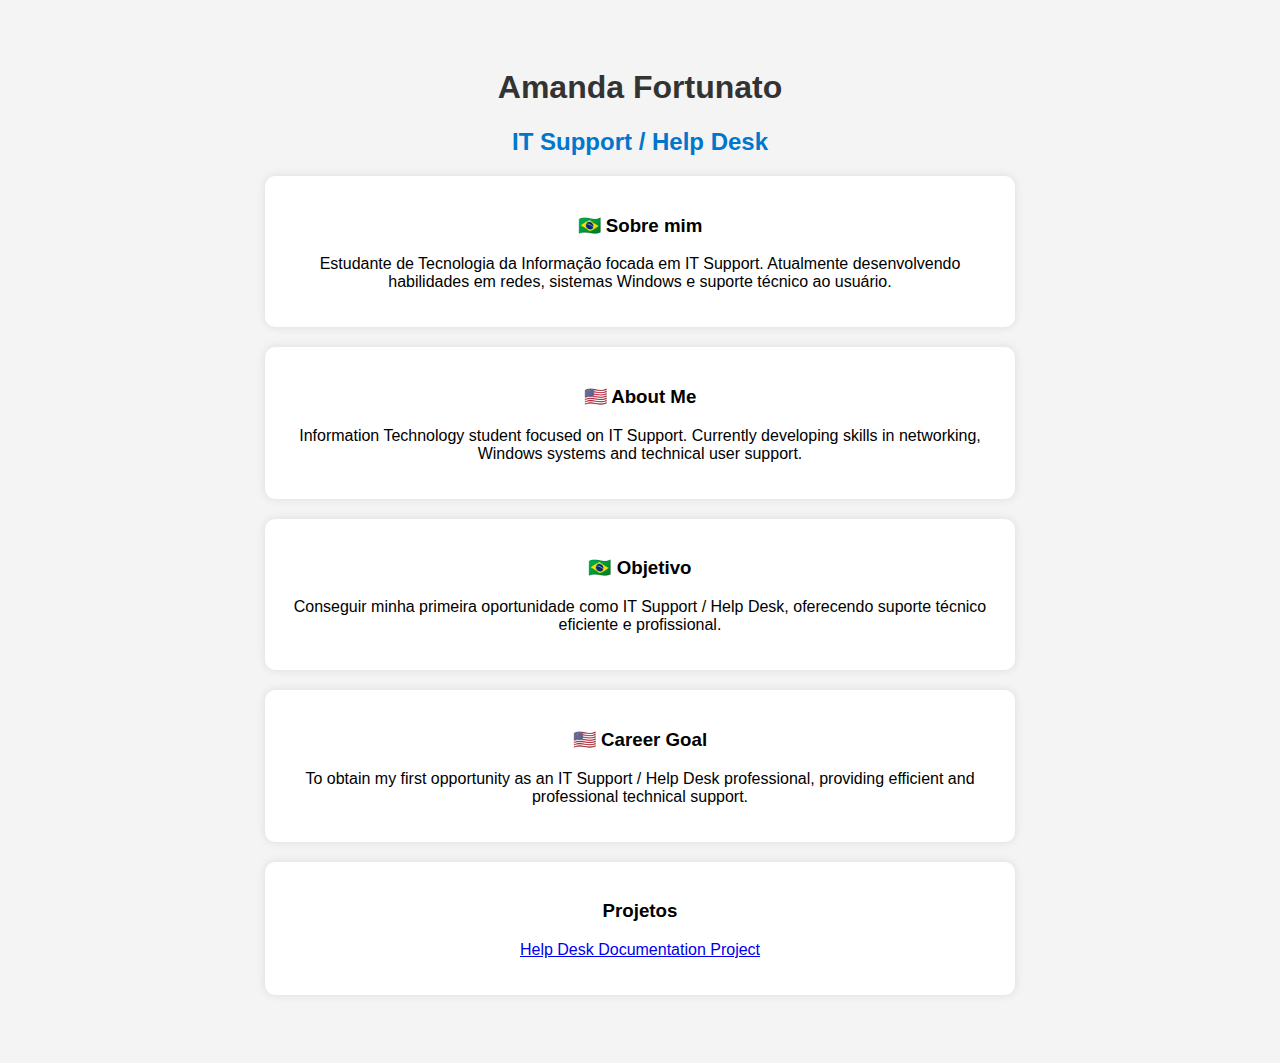
<file: index.html>
<!DOCTYPE html>
<html lang="pt-br">
<head>
  <meta charset="UTF-8">
  <title>Amanda Fortunato - IT Support</title>
  <link rel="stylesheet" href="style.css">
</head>
<body>

  <h1>Amanda Fortunato</h1>
  <h2>IT Support / Help Desk</h2>

  <section>
    <h3>🇧🇷 Sobre mim</h3>
    <p>
      Estudante de Tecnologia da Informação focada em IT Support.
      Atualmente desenvolvendo habilidades em redes, sistemas Windows
      e suporte técnico ao usuário.
    </p>
  </section>

  <section>
    <h3>🇺🇸 About Me</h3>
    <p>
      Information Technology student focused on IT Support.
      Currently developing skills in networking, Windows systems
      and technical user support.
    </p>
  </section>

  <section>
    <h3>🇧🇷 Objetivo</h3>
    <p>
      Conseguir minha primeira oportunidade como IT Support / Help Desk,
      oferecendo suporte técnico eficiente e profissional.
    </p>
  </section>

  <section>
    <h3>🇺🇸 Career Goal</h3>
    <p>
      To obtain my first opportunity as an IT Support / Help Desk professional,
      providing efficient and professional technical support.
    </p>
  </section>

</body>
</html>
<section>
    <h3>Projetos</h3>
    <p>
        <a href="helpdesk.html">Help Desk Documentation Project</a>
    </p>
</section>
</file>
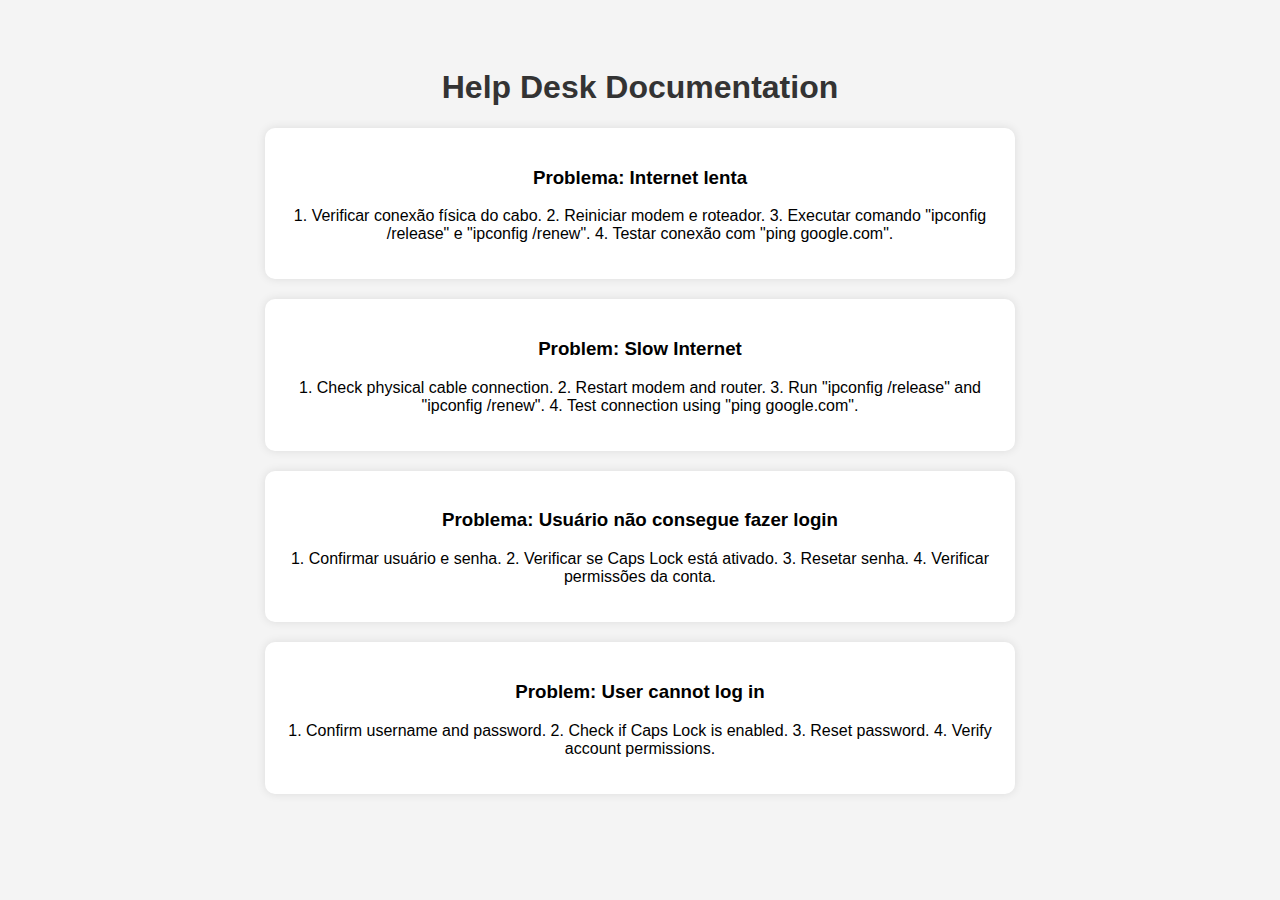
<file: helpdesk.html>
<!DOCTYPE html>
<html lang="pt-br">
<head>
  <meta charset="UTF-8">
  <title>Help Desk Documentation - Amanda Fortunato</title>
  <link rel="stylesheet" href="style.css">
</head>
<body>

  <h1>Help Desk Documentation</h1>

  <section>
    <h3>Problema: Internet lenta</h3>
    <p>
      1. Verificar conexão física do cabo.
      2. Reiniciar modem e roteador.
      3. Executar comando "ipconfig /release" e "ipconfig /renew".
      4. Testar conexão com "ping google.com".
    </p>
  </section>

  <section>
    <h3>Problem: Slow Internet</h3>
    <p>
      1. Check physical cable connection.
      2. Restart modem and router.
      3. Run "ipconfig /release" and "ipconfig /renew".
      4. Test connection using "ping google.com".
    </p>
  </section>

  <section>
    <h3>Problema: Usuário não consegue fazer login</h3>
    <p>
      1. Confirmar usuário e senha.
      2. Verificar se Caps Lock está ativado.
      3. Resetar senha.
      4. Verificar permissões da conta.
    </p>
  </section>

  <section>
    <h3>Problem: User cannot log in</h3>
    <p>
      1. Confirm username and password.
      2. Check if Caps Lock is enabled.
      3. Reset password.
      4. Verify account permissions.
    </p>
  </section>

</body>
</html>
</file>
<file: style.css>
body {
  font-family: Arial, sans-serif;
  background-color: #f4f4f4;
  text-align: center;
  padding: 40px;
}

h1 {
  color: #333;
}

h2 {
  color: #0077cc;
}

section {
  background: white;
  margin: 20px auto;
  padding: 20px;
  width: 60%;
  border-radius: 10px;
  box-shadow: 0px 0px 10px rgba(0,0,0,0.1);
}
</file>
